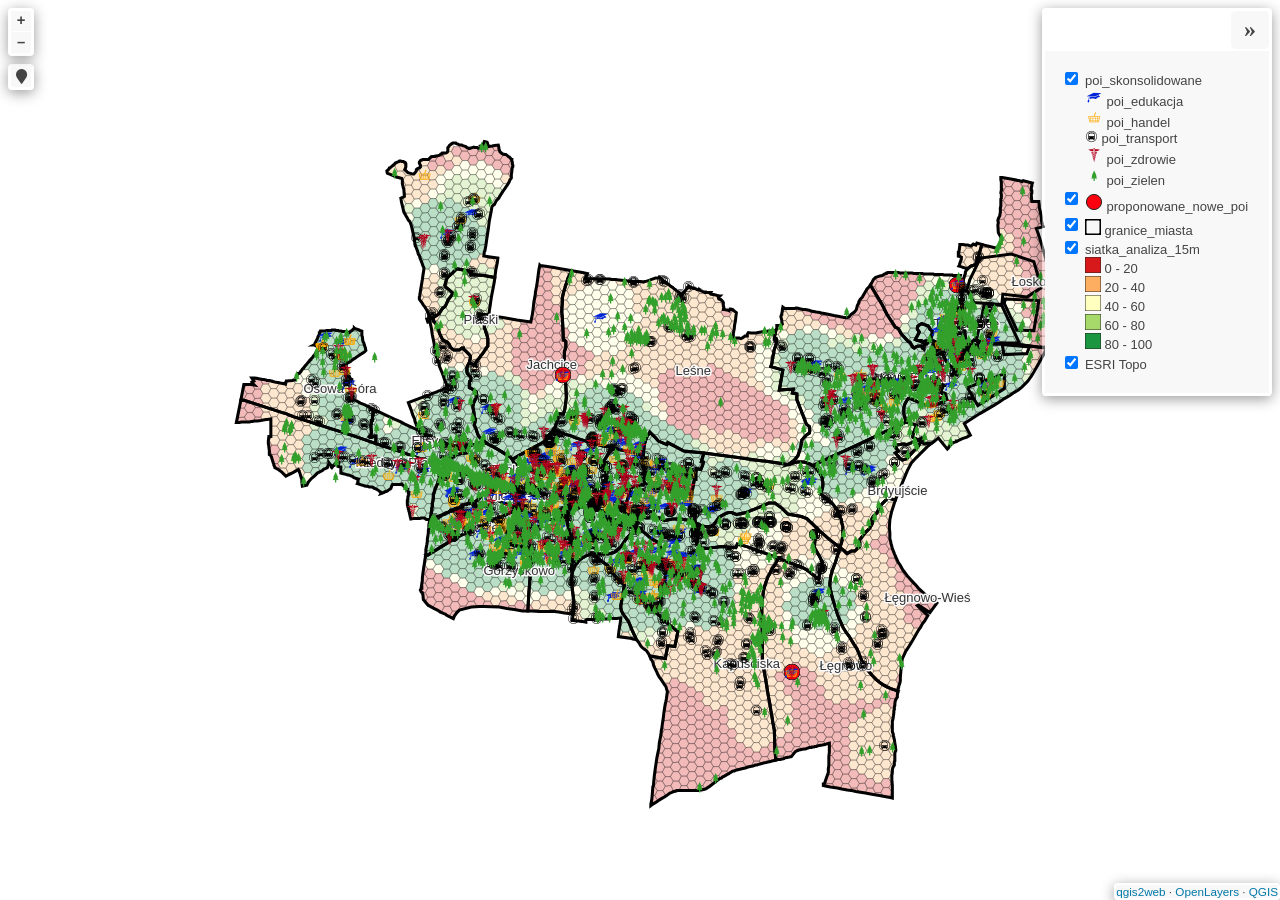
<file: index.html>
<!doctype html>
<html lang="en">
    <head>
        <meta charset="utf-8">
        <meta http-equiv="X-UA-Compatible" content="IE=edge">
        <meta name="viewport" content="initial-scale=1,user-scalable=no,maximum-scale=1,width=device-width">
        <meta name="mobile-web-app-capable" content="yes">
        <meta name="apple-mobile-web-app-capable" content="yes">
        <link rel="stylesheet" href="./resources/ol.css">
        <link rel="stylesheet" href="resources/fontawesome-all.min.css">
        <link href="resources/photon-geocoder-autocomplete.min.css" rel="stylesheet">
        <link rel="stylesheet" href="./resources/ol-layerswitcher.css">
        <link rel="stylesheet" href="./resources/qgis2web.css">
        <style>
        html, body {
            background-color: #ffffff;
        }
        .ol-control > * {
            background-color: #f8f8f8!important;
            color: #444444!important;
            border-radius: 0px;
        }
        .ol-attribution a, .gcd-gl-input::placeholder, .search-layer-input-search::placeholder {
            color: #444444!important;
        }
        .search-layer-input-search {
            background-color: #f8f8f8!important;
        }
        .ol-control > *:focus, .ol-control >*:hover {
            background-color: rgba(248, 248, 248, 0.7)!important;
        } 
        .ol-control {
            background-color: rgba(255,255,255,.4) !important;
            padding: 2px !important;
        } 
        </style>

        <style>
        html, body, #map {
            width: 100%;
            height: 100%;
            padding: 0;
            margin: 0;
        }
        </style>
        <title></title>
    </head>
    <body>
        <div id="map">
            <div id="popup" class="ol-popup">
                <a href="#" id="popup-closer" class="ol-popup-closer"></a>
                <div id="popup-content"></div>
            </div>
        </div>
        <script src="resources/qgis2web_expressions.js"></script>
        <script src="./resources/functions.js"></script>
        <script src="./resources/ol.js"></script>
        <script src="./resources/ol-layerswitcher.js"></script>
        <script src="resources/photon-geocoder-autocomplete.min.js"></script>
        <script src="resources/olms.js"></script>
        <script src="layers/siatka_analiza_15m_1.js"></script><script src="layers/granice_miasta_2.js"></script><script src="layers/proponowane_nowe_poi_3.js"></script><script src="layers/poi_skonsolidowane_4.js"></script>
        <script src="styles/siatka_analiza_15m_1_style.js"></script><script src="styles/granice_miasta_2_style.js"></script><script src="styles/proponowane_nowe_poi_3_style.js"></script><script src="styles/poi_skonsolidowane_4_style.js"></script>
        <script src="./layers/layers.js" type="text/javascript"></script> 
        <script src="./resources/Autolinker.min.js"></script>
        <script src="./resources/qgis2web.js"></script>        
    </body>
</html>
</file>
<file: resources/ol.css>
.ol-box{box-sizing:border-box;border-radius:2px;border:2px solid #00f}.ol-mouse-position{top:8px;right:8px;position:absolute}.ol-scale-line{background:rgba(0,60,136,.3);border-radius:4px;bottom:8px;left:8px;padding:2px;position:absolute}.ol-scale-line-inner{border:1px solid #eee;border-top:none;color:#eee;font-size:10px;text-align:center;margin:1px;will-change:contents,width;transition:all .25s}.ol-scale-bar{position:absolute;bottom:8px;left:8px}.ol-scale-step-marker{width:1px;height:15px;background-color:#000;float:right;z-Index:10}.ol-scale-step-text{position:absolute;bottom:-5px;font-size:12px;z-Index:11;color:#000;text-shadow:-2px 0 #fff,0 2px #fff,2px 0 #fff,0 -2px #fff}.ol-scale-text{position:absolute;font-size:14px;text-align:center;bottom:25px;color:#000;text-shadow:-2px 0 #fff,0 2px #fff,2px 0 #fff,0 -2px #fff}.ol-scale-singlebar{position:relative;height:10px;z-Index:9;box-sizing:border-box;border:1px solid #000}.ol-unsupported{display:none}.ol-unselectable,.ol-viewport{-webkit-touch-callout:none;-webkit-user-select:none;-moz-user-select:none;-ms-user-select:none;user-select:none;-webkit-tap-highlight-color:transparent}.ol-selectable{-webkit-touch-callout:default;-webkit-user-select:text;-moz-user-select:text;-ms-user-select:text;user-select:text}.ol-grabbing{cursor:-webkit-grabbing;cursor:-moz-grabbing;cursor:grabbing}.ol-grab{cursor:move;cursor:-webkit-grab;cursor:-moz-grab;cursor:grab}.ol-control{position:absolute;background-color:rgba(255,255,255,.4);border-radius:4px;padding:2px}.ol-control:hover{background-color:rgba(255,255,255,.6)}.ol-zoom{top:.5em;left:.5em}.ol-rotate{top:.5em;right:.5em;transition:opacity .25s linear,visibility 0s linear}.ol-rotate.ol-hidden{opacity:0;visibility:hidden;transition:opacity .25s linear,visibility 0s linear .25s}.ol-zoom-extent{top:4.643em;left:.5em}.ol-full-screen{right:.5em;top:.5em}.ol-control button{display:block;margin:1px;padding:0;color:#fff;font-size:1.14em;font-weight:700;text-decoration:none;text-align:center;height:1.375em;width:1.375em;line-height:.4em;background-color:rgba(0,60,136,.5);border:none;border-radius:2px}.ol-control button::-moz-focus-inner{border:none;padding:0}.ol-zoom-extent button{line-height:1.4em}.ol-compass{display:block;font-weight:400;font-size:1.2em;will-change:transform}.ol-touch .ol-control button{font-size:1.5em}.ol-touch .ol-zoom-extent{top:5.5em}.ol-control button:focus,.ol-control button:hover{text-decoration:none;background-color:rgba(0,60,136,.7)}.ol-zoom .ol-zoom-in{border-radius:2px 2px 0 0}.ol-zoom .ol-zoom-out{border-radius:0 0 2px 2px}.ol-attribution{text-align:right;bottom:.5em;right:.5em;max-width:calc(100% - 1.3em)}.ol-attribution ul{margin:0;padding:0 .5em;color:#000;text-shadow:0 0 2px #fff}.ol-attribution li{display:inline;list-style:none}.ol-attribution li:not(:last-child):after{content:" "}.ol-attribution img{max-height:2em;max-width:inherit;vertical-align:middle}.ol-attribution button,.ol-attribution ul{display:inline-block}.ol-attribution.ol-collapsed ul{display:none}.ol-attribution:not(.ol-collapsed){background:rgba(255,255,255,.8)}.ol-attribution.ol-uncollapsible{bottom:0;right:0;border-radius:4px 0 0}.ol-attribution.ol-uncollapsible img{margin-top:-.2em;max-height:1.6em}.ol-attribution.ol-uncollapsible button{display:none}.ol-zoomslider{top:4.5em;left:.5em;height:200px}.ol-zoomslider button{position:relative;height:10px}.ol-touch .ol-zoomslider{top:5.5em}.ol-overviewmap{left:.5em;bottom:.5em}.ol-overviewmap.ol-uncollapsible{bottom:0;left:0;border-radius:0 4px 0 0}.ol-overviewmap .ol-overviewmap-map,.ol-overviewmap button{display:inline-block}.ol-overviewmap .ol-overviewmap-map{border:1px solid #7b98bc;height:150px;margin:2px;width:150px}.ol-overviewmap:not(.ol-collapsed) button{bottom:1px;left:2px;position:absolute}.ol-overviewmap.ol-collapsed .ol-overviewmap-map,.ol-overviewmap.ol-uncollapsible button{display:none}.ol-overviewmap:not(.ol-collapsed){background:rgba(255,255,255,.8)}.ol-overviewmap-box{border:2px dotted rgba(0,60,136,.7)}.ol-overviewmap .ol-overviewmap-box:hover{cursor:move}
/*# sourceMappingURL=ol.css.map */
</file>
<file: resources/ol-layerswitcher.css>
.layer-switcher {
  position: absolute;
  top: 3.5em;
  right: 0.5em;
  text-align: left;
}

.layer-switcher .panel {
  margin: 0;
  border: 4px solid #eee;
  border-radius: 4px;
  background-color: white;
  display: none;
  max-height: inherit;
  height: 100%;
  box-sizing: border-box;
  overflow-y: auto;
}

.layer-switcher button {
  float: right;
  z-index: 1;
  width: 38px;
  height: 38px;
  background-image: url('[data-uri]')
    /*logo.png*/;
  background-repeat: no-repeat;
  background-position: 2px;
  background-color: white;
  color: black;
  border: none;
}

.layer-switcher button:focus,
.layer-switcher button:hover {
  background-color: white;
}

.layer-switcher.shown {
  overflow-y: hidden;
  display: flex;
  flex-direction: column;
  max-height: calc(100% - 5.5em);
}

.layer-switcher.shown.ol-control {
  background-color: transparent;
}

.layer-switcher.shown.ol-control:hover {
  background-color: transparent;
}
.layer-switcher.shown .panel {
  display: block;
}

.layer-switcher.shown button {
  display: none;
}

.layer-switcher.shown.layer-switcher-activation-mode-click > button {
  display: block;
  background-image: unset;
  right: 2px;
  position: absolute;
  background-color: #eee;
  margin: 1px;
}

.layer-switcher.shown button:focus,
.layer-switcher.shown button:hover {
  background-color: #fafafa;
}

.layer-switcher ul {
  list-style: none;
  margin: 1.6em 0.4em;
  padding-left: 0;
}
.layer-switcher ul ul {
  padding-left: 1.2em;
  margin: 0.1em 0 0 0;
}
.layer-switcher li.group + li.group {
  margin-top: 0.4em;
}
.layer-switcher li.group + li.layer-switcher-base-group {
}

.layer-switcher li.group > label {
  font-weight: bold;
}

.layer-switcher.layer-switcher-group-select-style-none li.group > label {
  padding-left: 1.2em;
}

.layer-switcher li {
  position: relative;
  margin-top: 0.3em;
}

.layer-switcher li input {
  position: absolute;
  left: 1.2em;
  height: 1em;
  width: 1em;
  font-size: 1em;
}
.layer-switcher li label {
  padding-left: 2.7em;
  padding-right: 1.2em;
  display: inline-block;
  margin-top: 1px;
}

.layer-switcher label.disabled {
  opacity: 0.4;
}

.layer-switcher input {
  margin: 0px;
}

.layer-switcher.touch ::-webkit-scrollbar {
  width: 4px;
}

.layer-switcher.touch ::-webkit-scrollbar-track {
  -webkit-box-shadow: inset 0 0 6px rgba(0, 0, 0, 0.3);
  border-radius: 10px;
}

.layer-switcher.touch ::-webkit-scrollbar-thumb {
  border-radius: 10px;
  -webkit-box-shadow: inset 0 0 6px rgba(0, 0, 0, 0.5);
}

li.layer-switcher-base-group > label {
  padding-left: 1.2em;
}

.layer-switcher .group button {
  position: absolute;
  left: 0;
  display: inline-block;
  vertical-align: top;
  float: none;
  font-size: 1em;
  width: 1em;
  height: 1em;
  margin: 0;
  background-position: center 2px;
  background-image: url('[data-uri]');
  -webkit-transition: -webkit-transform 0.2s ease-in-out;
  -ms-transition: -ms-transform 0.2s ease-in-out;
  transition: transform 0.2s ease-in-out;
}

.layer-switcher .group.layer-switcher-close button {
  transform: rotate(-90deg);
  -webkit-transform: rotate(-90deg);
}

.layer-switcher .group.layer-switcher-fold.layer-switcher-close > ul {
  overflow: hidden;
  height: 0;
}

/*layerswitcher on the right*/
.layer-switcher.shown.layer-switcher-activation-mode-click {
  padding-left: 34px;
}
.layer-switcher.shown.layer-switcher-activation-mode-click > button {
  left: 0;
  border-right: 0;
}

/*layerswitcher on the left*/
/*
.layer-switcher.shown.layer-switcher-activation-mode-click {
  padding-right: 34px;
}
.layer-switcher.shown.layer-switcher-activation-mode-click > button {
  right: 0;
  border-left: 0;
}
*/
</file>
<file: resources/qgis2web.css>
html, body {
    height: 100%;
    padding: 0;
    margin: 0;
    font-family: sans-serif;
    font-size: small;
}


#map {
    width: 100%;
    height: 100%;
}

.ol-control {
	clear: both;
	box-shadow: 0 3px 14px rgba(0, 0, 0, 0.4);
}

.ol-selectable {
	z-index: 3;
}

.ol-popup {
    display: none;
    position: absolute;
    background-color: white;
    padding: 15px;
	border-radius: 10px;
    bottom: 10px;
    left: 50%;
    transform: translateX(-50%);
	box-shadow: 0 3px 14px rgba(0,0,0,0.4);
}

.ol-popup:after, .ol-popup:before {
    top: 100%;
    border: solid transparent;
    content: " ";
    position: absolute;
}

.ol-popup:after {
    border-top-color: white;
    border-width: 10px;
    left: 50%;
    margin-left: -10px;
}

.ol-popup:before {
    border-top-color: #cccccc;
    border-width: 11px;
    left: 50%;
    margin-left: -11px;
}

.ol-popup-closer {
	text-decoration: none;
    position: absolute;
    top: 4px;
    right: 4px;
    text-align: center;
    width: 19px;
    color: #999;
    font-family: cursive;
    font-weight: bold;
}

.ol-popup-closer:after {
    content: "X";
}

#popup-content {
	font-size: 12px;
    line-height: 1.2;
    margin-top: 5px;
	max-height: 70vh;
	max-width: 70vw;
	overflow: auto;
}

#popup-content ul {
    list-style-type: none;
    padding-left: 0;
	margin: unset;
}

#popup-content li {
    margin-bottom:0.25em;
}

#popup-content>ul>li>a {
    position: relative;
    display: block;
    padding: 2px;
    border-bottom: 1px solid #666;
    font-size: 12.5px;
}

#popup-content>table {
    font-size: 11.4px;
}

.roller-switcher {
	background-image: url(lds-roller.gif);
	background-size: contain;
	height: 19px;
	width: 19px;
	display: inline-block;
}

th, td {
    vertical-align: top;
    text-align: left;
	color: #333;
}

th {
	min-width: 100px;
}
td {
	min-width: 100px;
}

td img {
	max-height: 50vh!important;
	max-width: 50vw!important;
}

td video {
	max-height: 50vh!important;
	max-width: 50vw!important;
}

.ol-overlaycontainer-stopevent #top-right-container .layer-switcher:hover ~ .ol-overlaycontainer-stopevent .ol-overlay-container .ol-popup {
    display: none!important;
}


#top-left-container {
    position: absolute;
    left: 0;
    top: 0;
}
#bottom-left-container {
    position: absolute;
    left: 0;
    bottom: 0;
}
#top-right-container {
    position: absolute;
    right: 0;
    top: 0;
    display: contents;
}
#bottom-right-container {
    position: absolute;
    right: 0;
    bottom: 0;
}

.top-left-title, .top-left-abstract  {
    position: relative;
    float: left;
    margin-top: 8px;
    margin-left: 8px;
}
.bottom-left-title, .bottom-left-abstract  {
    position: relative;
    float: left;
    margin-bottom: 8px;
    margin-left: 8px;
}
.top-right-title, .top-right-abstract  {
    position: relative;
    float: right;
    margin-top: 8px;
    margin-right: 8px;
}
.bottom-right-title, .bottom-right-abstract  {
    position: relative;
    float: right;
    margin-bottom: 8px;
    margin-right: 8px;
}


.project-title  {
    margin: 1px;
    padding: 5px;
}

#abstract {
    max-width: 30%;
}
.ol-touch #abstract {
    max-width: 50%;
}

.project-abstract {
    font: bold 18px 'Lucida Console', Monaco, monospace;
    width: 20px;
    height: 20px;
    display: block;
    text-align: center;
    cursor: pointer;
    padding: 3px;
    
}

.project-abstract-uncollapsed {
    width: auto;
    height: auto;
    display: block;
    padding: 3px;
    cursor: default;
    margin: 1px;
}


.ol-zoom {
	position: relative;
    float: left;
    top: unset;
    left: unset;
    margin-top: 8px;
    margin-left: 8px;
}


/* measurement */
.measure-control {
	position: relative;
    float: left;
    top: unset !important;
    left: unset !important;
    margin-top: 8px;
    margin-left: 8px;
	display: flex;
}

.tooltip {
    position: relative;
    background: rgba(0, 0, 0, 0.5);
    border-radius: 4px;
    color: white;
    padding: 4px 8px;
    opacity: 0.7;
    white-space: nowrap;
  }
  .tooltip-measure {
    opacity: 1;
    font-weight: bold;
  }
  .tooltip-static {
    background-color: #ffcc33;
    color: black;
    border: 1px solid white;
  }
  .tooltip-measure:before,
  .tooltip-static:before {
    border-top: 6px solid rgba(0, 0, 0, 0.5);
    border-right: 6px solid transparent;
    border-left: 6px solid transparent;
    content: "";
    position: absolute;
    bottom: -6px;
    margin-left: -7px;
    left: 50%;
  }
  .tooltip-static:before {
    border-top-color: #ffcc33;
  }
  .ol-touch .measure-control {
    top: 130px;
  }
  .measure-control label {
    padding: 1px;
    padding-right: 4px;
  }


 .geolocate {
 position: relative !important;
 float: left;
 top: unset !important;
 left: unset !important;
 margin-top: 8px;
 margin-left: 8px;
}


.ol-geocoder.gcd-gl-container {
    position: relative !important;
    float: left !important;
    top: unset;
    left: unset;
	margin-top: 8px;
    margin-left: 8px;
    clear: both;
}
.gcd-gl-control {
	position: relative !important;
}
.gcd-gl-control button:after{
	display: none;
}

.search-layer {
	position: relative !important;
    float: left;
    top: unset !important;
    left: unset !important;
    margin-top: 8px;
    margin-left: 8px;
}

.search-layer-input-search {
    width: 144px;
    top: 3px;
    padding: 3px;
}

.search-layer-input-search:after{
    left: 27px;
    width: 139px;
    top: 0px;
    padding: 4px;
    border: 3px solid rgba(255,255,255,.4) !important;
}

.ol-scale-line {
    background: none !important;
    position: relative;
    float: left;
    bottom: unset;
    left: unset;
    margin-bottom: 8px;
    margin-left: 8px;
}
.ol-scale-line-inner {
    border: 2px solid ;
    border-top: none ;
    background: rgba(255, 255, 255, 0.5);
    color: black;
	margin: unset;
}

.layer-switcher {
    position: relative;
    float: right;
    top: unset;
    right: 0;
    bottom: unset!important;
    margin-top: 8px;
    margin-right: 8px;
	padding: 3px;
	background-color: rgba(255,255,255,.4)!important;
}

.layer-switcher:hover{
	background-color: rgba(255, 255, 255, .6)!important;
}

.layer-switcher .panel {
	border: unset;
	border-radius: unset;
    float: right;
    width: fit-content;
	margin: 1px;
	max-height: calc(100vh - 200px);
    box-sizing: unset;
}

.layer-switcher.shown{
    align-items: flex-end;
}

.layer-switcher.shown.layer-switcher-activation-mode-click > button {
    position: relative;
	border-radius: 5px;
	font-size: x-large;
	font-family: serif;
    z-index: 2;
}

.layer-switcher img {
    max-width: 22px;
    max-height: 22px;
}


.ol-attribution {
	display: none;
}
.bottom-attribution {
	float: right;
	position: relative;
	display: flex;
    font-size: 0.9rem;
	}
.bottom-attribution a {
	color:#0078A8;
    text-decoration: none;
	}
.bottom-attribution a:hover {
    text-decoration: underline;
    }
.bottom-attribution button {
	display: none;
	}
.bottom-attribution ul {
	padding: unset;
	margin: unset;
	display: flex;
	list-style: none;
	} 	
.bottom-attribution > li {
	padding-left: 8px !important;
	list-style: none;	
	}

.fa-exclamation-triangle {
    color: orangered;
	font-size: 15px;
}
</file>
<file: resources/photon-geocoder-autocomplete.min.css>
ul.photon-autocomplete {
    position: absolute;
    background-color: white;
    max-width: fit-content;
    z-index: 1000;
    box-shadow: 0 4px 9px #999999;
    display: none;
    margin: 0; /* Remove margins */
    list-style-type: none; /* Remove bullets */
    padding: 0; /* Remove padding */
    font-family: Arial, sans-serif;
    height: 200px;
    overflow:hidden;
    overflow-y: scroll;
    scrollbar-width: none;
}
.photon-autocomplete li {
    min-height: 20px;
    line-height: 1em;
    padding: 5px 10px;
    overflow: hidden;
    /* white-space: nowrap; */
    word-wrap: break-word;
    overflow-wrap: break-word;
    word-break: break-word;
    font-size: 1em;
}
.photon-autocomplete li strong {
    display: block;
    
}
.photon-geocoder-autocomplete{
    position: relative !important;
    float: left !important;
    top: unset;
    left: unset;
    margin-top: 8px;
    margin-left: 8px;
    clear: both;
}
.photon-autocomplete li.on {
    background-color: #ff8c9d;
    cursor: pointer;
}
.photon-autocomplete li.photon-no-result {
    text-align: center;
    color: #666;
    font-size: 0.9em;
    line-height: 20px;
    width: fit-content;
    block-size: fit-content;
}
.photon-autocomplete .photon-feedback {
    display: block;
    text-align: right;
    font-size: 0.8em;
    padding: 3px;
    color: #999;
    border-top: 1px solid #eee;
}
.photon-input{border-radius: 10px;}
.photon-input:focus {
    width: 400px;
    border-radius: 10px;
}
@media all and (max-width:500px){
    #map .photon-input:focus {
        width: 300px;
        border-radius: 10px;
    }
}
@media all and (max-width:400px){
    #map ul.photon-autocomplete {
        position: relative;
        background-color: white;
        max-width: 400;
        z-index: 1000;
        box-shadow: 0 4px 9px #999999;
        display: none;
        margin: 0; /* Remove margins */
        list-style-type: none; /* Remove bullets */
        padding: 0; /* Remove padding */
        font-family: Arial, sans-serif;
    }
    #map .photon-input:focus {
        width: 200px;
        border-radius: 10px;
    }
}
@media all and (max-width:280px){
    #map .photon-input:focus {
        width: 150px;
        border-radius: 10px;
    }
}
</file>
